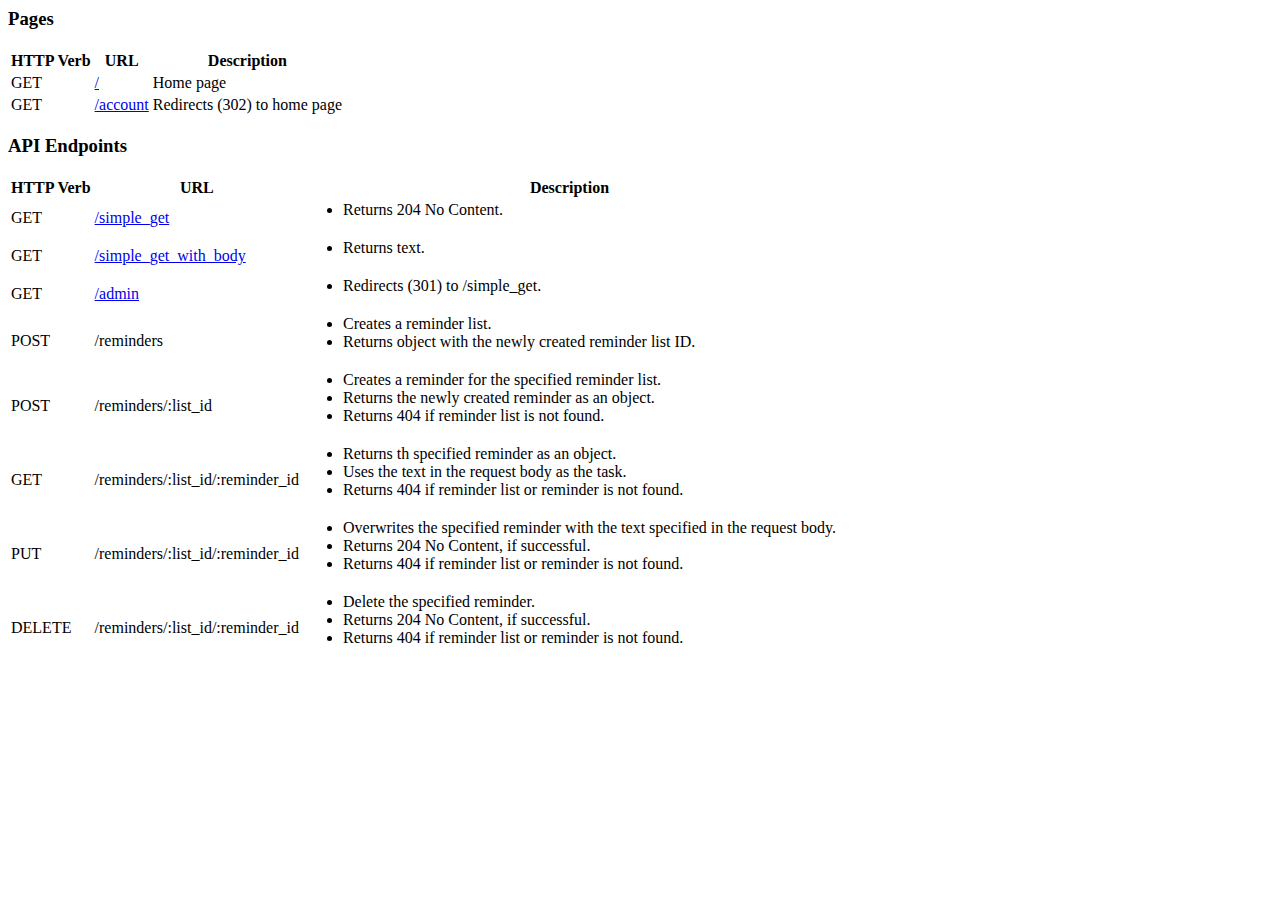
<file: src/main/resources/pages/index.html>
<html lang="en">
<head>
    <meta charset="utf-8">
    <title>HTTP Server</title>
</head>

<body>
<h3>Pages</h3>
<table>
    <tr>
        <th>HTTP Verb</th>
        <th>URL</th>
        <th>Description</th>
    </tr>
    <tr>
        <td>GET</td>
        <td><a href="/">/</a></td>
        <td>Home page</td>
    </tr>
    <tr>
        <td>GET</td>
        <td><a href="/account">/account</a></td>
        <td>Redirects (302) to home page</td>
    </tr>
</table>

<h3>API Endpoints</h3>
<table>
    <tr>
        <th>HTTP Verb</th>
        <th>URL</th>
        <th>Description</th>
    </tr>
    <tr>
        <td>GET</td>
        <td><a href="/simple_get">/simple_get</a></td>
        <td>
            <ul>
                <li>Returns 204 No Content.</li>
            </ul>
        </td>
    </tr>
    <tr>
        <td>GET</td>

        <td><a href="/simple_get_with_body">/simple_get_with_body</a></td>
        <td>
            <ul>
                <li>Returns text.</li>
            </ul>
        </td>
    </tr>
    <tr>
        <td>GET</td>
        <td><a href="/admin">/admin</a></td>
        <td>
            <ul>
                <li>Redirects (301) to /simple_get.</li>
            </ul>
        </td>
    </tr>
    <tr>
        <td>POST</td>
        <td>/reminders</td>
        <td>
            <ul>
                <li>Creates a reminder list.</li>
                <li>Returns object with the newly created reminder list ID.</li>
            </ul>
        </td>
    </tr>
    <tr>
        <td>POST</td>
        <td>/reminders/:list_id</td>
        <td>
            <ul>
                <li>Creates a reminder for the specified reminder list.</li>
                <li>Returns the newly created reminder as an object.</li>
                <li>Returns 404 if reminder list is not found.</li>
            </ul>
        </td>
    </tr>
    <tr>
        <td>GET</td>
        <td>/reminders/:list_id/:reminder_id</td>
        <td>
            <ul>
                <li>Returns th specified reminder as an object.</li>
                <li>Uses the text in the request body as the task.</li>
                <li>Returns 404 if reminder list or reminder is not found.</li>
            </ul>
        </td>
    </tr>
    <tr>
        <td>PUT</td>
        <td>/reminders/:list_id/:reminder_id</td>
        <td>
            <ul>
                <li>Overwrites the specified reminder with the text specified in the request body.</li>
                <li>Returns 204 No Content, if successful.</li>
                <li>Returns 404 if reminder list or reminder is not found.</li>
            </ul>
        </td>
    </tr>
    <tr>
        <td>DELETE</td>
        <td>/reminders/:list_id/:reminder_id</td>
        <td>
            <ul>
                <li>Delete the specified reminder.</li>
                <li>Returns 204 No Content, if successful.</li>
                <li>Returns 404 if reminder list or reminder is not found.</li>
            </ul>
        </td>
    </tr>
</table>

</body>
</html>
</file>
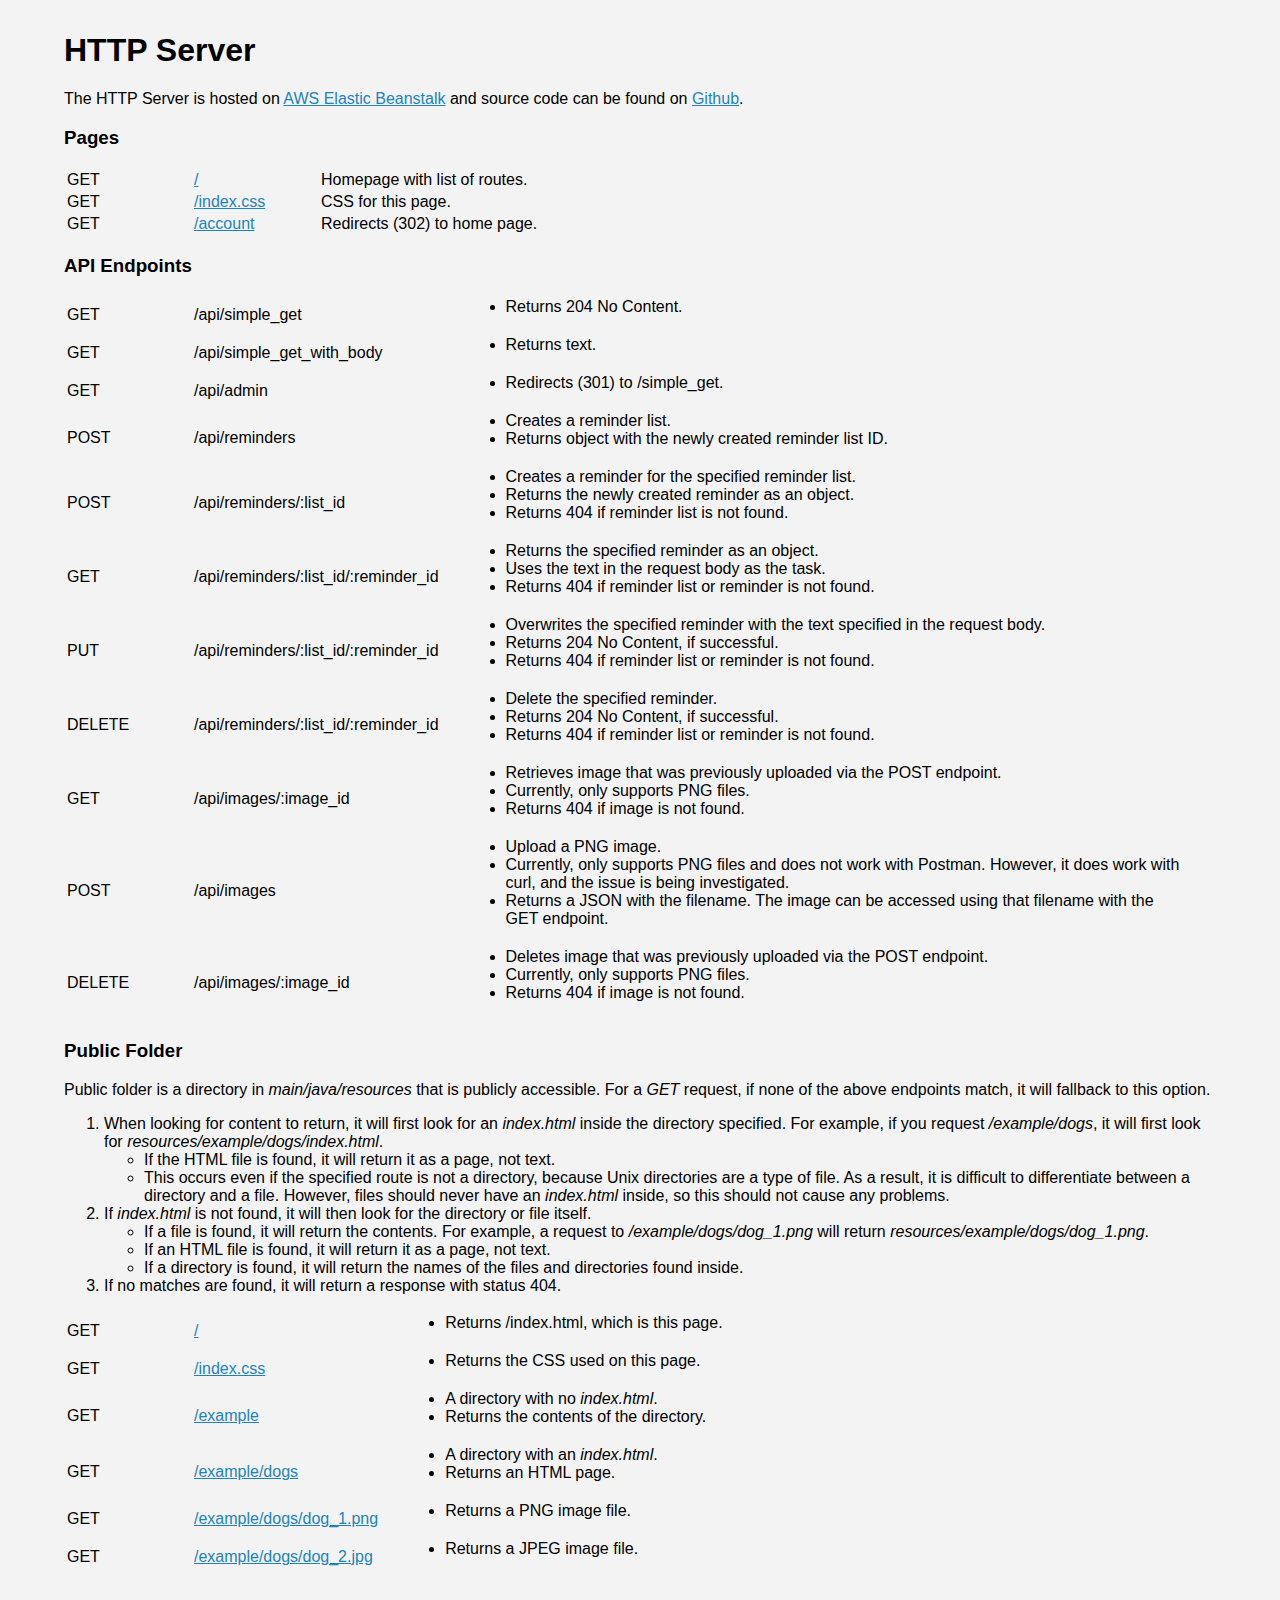
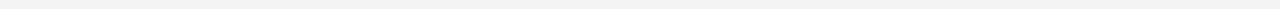
<file: src/main/resources/public/index.html>
<html lang="en">
<head>
    <meta charset="utf-8">
    <title>HTTP Server</title>
    <link rel="stylesheet" href="./index.css">
</head>

<body>
<div class="page">
    <h1>HTTP Server</h1>
    <p>
        The HTTP Server is hosted on <a href="http://www.httpserver.k3ntako.com/" target="_blank">AWS Elastic
        Beanstalk</a>
        and source code can be found on <a href="https://github.com/k3ntako/HTTPServer" target="_blank">Github</a>.
    </p>

    <h3>Pages</h3>
    <table>
        <tr>
            <td>GET</td>
            <td><a href="/">/</a></td>
            <td>Homepage with list of routes.</td>
        </tr>
        <tr>
            <td>GET</td>
            <td><a href="/index.css">/index.css</a></td>
            <td>CSS for this page.</td>
        </tr>
        <tr>
            <td>GET</td>
            <td><a href="/account">/account</a></td>
            <td>Redirects (302) to home page.</td>
        </tr>
    </table>

    <h3>API Endpoints</h3>
    <table>
        <tr>
            <td>GET</td>
            <td>/api/simple_get</td>
            <td>
                <ul>
                    <li>Returns 204 No Content.</li>
                </ul>
            </td>
        </tr>
        <tr>
            <td>GET</td>

            <td>/api/simple_get_with_body</td>
            <td>
                <ul>
                    <li>Returns text.</li>
                </ul>
            </td>
        </tr>
        <tr>
            <td>GET</td>
            <td>/api/admin</td>
            <td>
                <ul>
                    <li>Redirects (301) to /simple_get.</li>
                </ul>
            </td>
        </tr>
        <tr>
            <td>POST</td>
            <td>/api/reminders</td>
            <td>
                <ul>
                    <li>Creates a reminder list.</li>
                    <li>Returns object with the newly created reminder list ID.</li>
                </ul>
            </td>
        </tr>
        <tr>
            <td>POST</td>
            <td>/api/reminders/:list_id</td>
            <td>
                <ul>
                    <li>Creates a reminder for the specified reminder list.</li>
                    <li>Returns the newly created reminder as an object.</li>
                    <li>Returns 404 if reminder list is not found.</li>
                </ul>
            </td>
        </tr>
        <tr>
            <td>GET</td>
            <td>/api/reminders/:list_id/:reminder_id</td>
            <td>
                <ul>
                    <li>Returns the specified reminder as an object.</li>
                    <li>Uses the text in the request body as the task.</li>
                    <li>Returns 404 if reminder list or reminder is not found.</li>
                </ul>
            </td>
        </tr>
        <tr>
            <td>PUT</td>
            <td>/api/reminders/:list_id/:reminder_id</td>
            <td>
                <ul>
                    <li>Overwrites the specified reminder with the text specified in the request body.</li>
                    <li>Returns 204 No Content, if successful.</li>
                    <li>Returns 404 if reminder list or reminder is not found.</li>
                </ul>
            </td>
        </tr>
        <tr>
            <td>DELETE</td>
            <td>/api/reminders/:list_id/:reminder_id</td>
            <td>
                <ul>
                    <li>Delete the specified reminder.</li>
                    <li>Returns 204 No Content, if successful.</li>
                    <li>Returns 404 if reminder list or reminder is not found.</li>
                </ul>
            </td>
        </tr>
        <tr>
            <td>GET</td>
            <td>/api/images/:image_id</td>
            <td>
                <ul>
                    <li>Retrieves image that was previously uploaded via the POST endpoint.</li>
                    <li>Currently, only supports PNG files.</li>
                    <li>Returns 404 if image is not found.</li>
                </ul>
            </td>
        </tr>
        <tr>
            <td>POST</td>
            <td>/api/images</td>
            <td>
                <ul>
                    <li>Upload a PNG image.</li>
                    <li>Currently, only supports PNG files and does not work with Postman. However, it does work with
                        curl, and the issue is being investigated.
                    </li>
                    <li>Returns a JSON with the filename. The image can be accessed using that filename with the GET
                        endpoint.
                    </li>
                </ul>
            </td>
        </tr>
        <tr>
            <td>DELETE</td>
            <td>/api/images/:image_id</td>
            <td>
                <ul>
                    <li>Deletes image that was previously uploaded via the POST endpoint.</li>
                    <li>Currently, only supports PNG files.</li>
                    <li>Returns 404 if image is not found.</li>
                </ul>
            </td>
        </tr>
    </table>

    <h3>Public Folder</h3>
    <p>
        Public folder is a directory in <i>main/java/resources</i> that is publicly accessible.
        For a <i>GET</i> request, if none of the above endpoints match, it will fallback to this option.
    </p>
    <ol>
        <li>
            When looking for content to return, it will first look for an <i>index.html</i> inside the directory
            specified.
            For example, if you request <i>/example/dogs</i>, it will first look for <i>resources/example/dogs/index.html</i>.
            <ul>
                <li>
                    If the HTML file is found, it will return it as a page, not text.
                </li>
                <li>
                    This occurs even if the specified route is not a directory, because Unix directories are a type of
                    file.
                    As a result, it is difficult to differentiate between a directory and a file.
                    However, files should never have an <i>index.html</i> inside, so this should not cause any problems.
                </li>
            </ul>
        </li>
        <li>
            If <i>index.html</i> is not found, it will then look for the directory or file itself.
            <ul>
                <li>
                    If a file is found, it will return the contents.
                    For example, a request to <i>/example/dogs/dog_1.png</i> will return <i>resources/example/dogs/dog_1.png</i>.
                </li>
                <li>
                    If an HTML file is found, it will return it as a page, not text.
                </li>
                <li>
                    If a directory is found, it will return the names of the files and directories found inside.
                </li>
            </ul>
        </li>
        <li>
            If no matches are found, it will return a response with status 404.
        </li>
    </ol>

    <table>
        <tr>
            <td>GET</td>
            <td><a href="/">/</a></td>
            <td>
                <ul>
                    <li>Returns /index.html, which is this page.</li>
                </ul>
            </td>
        </tr>
        <tr>
            <td>GET</td>
            <td><a href="/index.css">/index.css</a></td>
            <td>
                <ul>
                    <li>Returns the CSS used on this page.</li>
                </ul>
            </td>
        </tr>
        <tr>
            <td>GET</td>
            <td><a href="/example">/example</a></td>
            <td>
                <ul>
                    <li>A directory with no <i>index.html</i>.</li>
                    <li>Returns the contents of the directory.</li>
                </ul>
            </td>
        </tr>
        <tr>
            <td>GET</td>
            <td><a href="/example/dogs">/example/dogs</a></td>
            <td>
                <ul>
                    <li>A directory with an <i>index.html</i>.</li>
                    <li>Returns an HTML page.</li>
                </ul>
            </td>
        </tr>
        <tr>
            <td>GET</td>
            <td><a href="/example/dogs/dog_1.png">/example/dogs/dog_1.png</a></td>
            <td>
                <ul>
                    <li>Returns a PNG image file.</li>
                </ul>
            </td>
        </tr>
        <tr>
            <td>GET</td>
            <td><a href="/example/dogs/dog_2.jpg">/example/dogs/dog_2.jpg</a></td>
            <td>
                <ul>
                    <li>Returns a JPEG image file.</li>
                </ul>
            </td>
        </tr>
    </table>
</div>

</body>
</html>
</file>
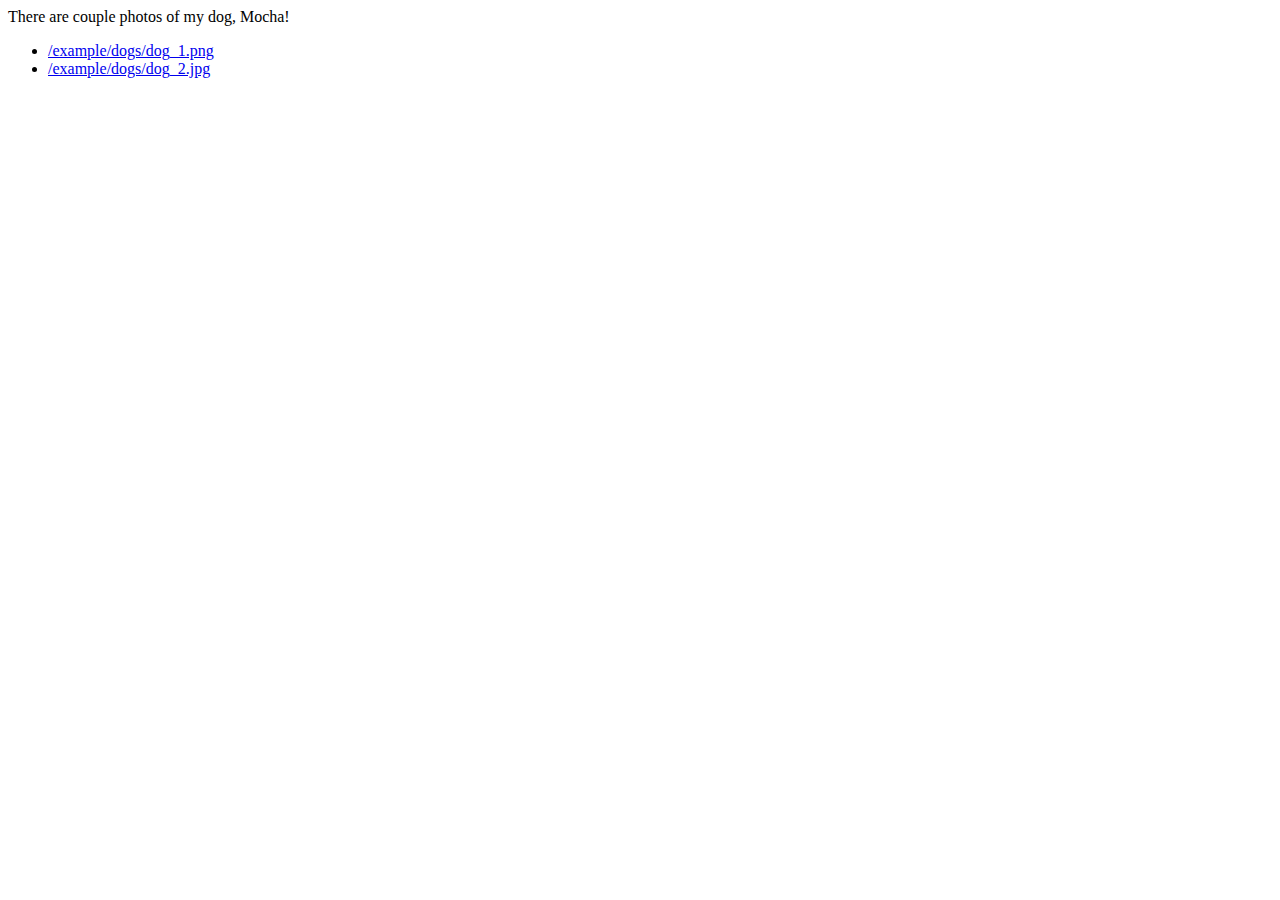
<file: src/main/resources/public/example/dogs/index.html>
<!DOCTYPE html>
<html lang="en">
<head>
    <meta charset="UTF-8">
    <title>Dogs!</title>
</head>
<body>
There are couple photos of my dog, Mocha!
<ul>
    <li><a href="/example/dogs/dog_1.png">/example/dogs/dog_1.png</a></li>
    <li><a href="/example/dogs/dog_2.jpg">/example/dogs/dog_2.jpg</a></li>
</ul>
</body>
</html>
</file>
<file: src/main/resources/public/index.css>
body {
    padding: 0;
    margin: 0;
    font-family: sans-serif;
    background: #f3f3f3;
}

h1 {
    margin-top: 0;
}

a {
    color: #1e83bd;
}

a:hover {
    color: #186a99;
}

.page {
    max-width 1200px;
    margin: auto;
    padding: 2rem 4rem;
}

td {
    padding-right: 24px;
    min-width: 100px;
}
</file>
